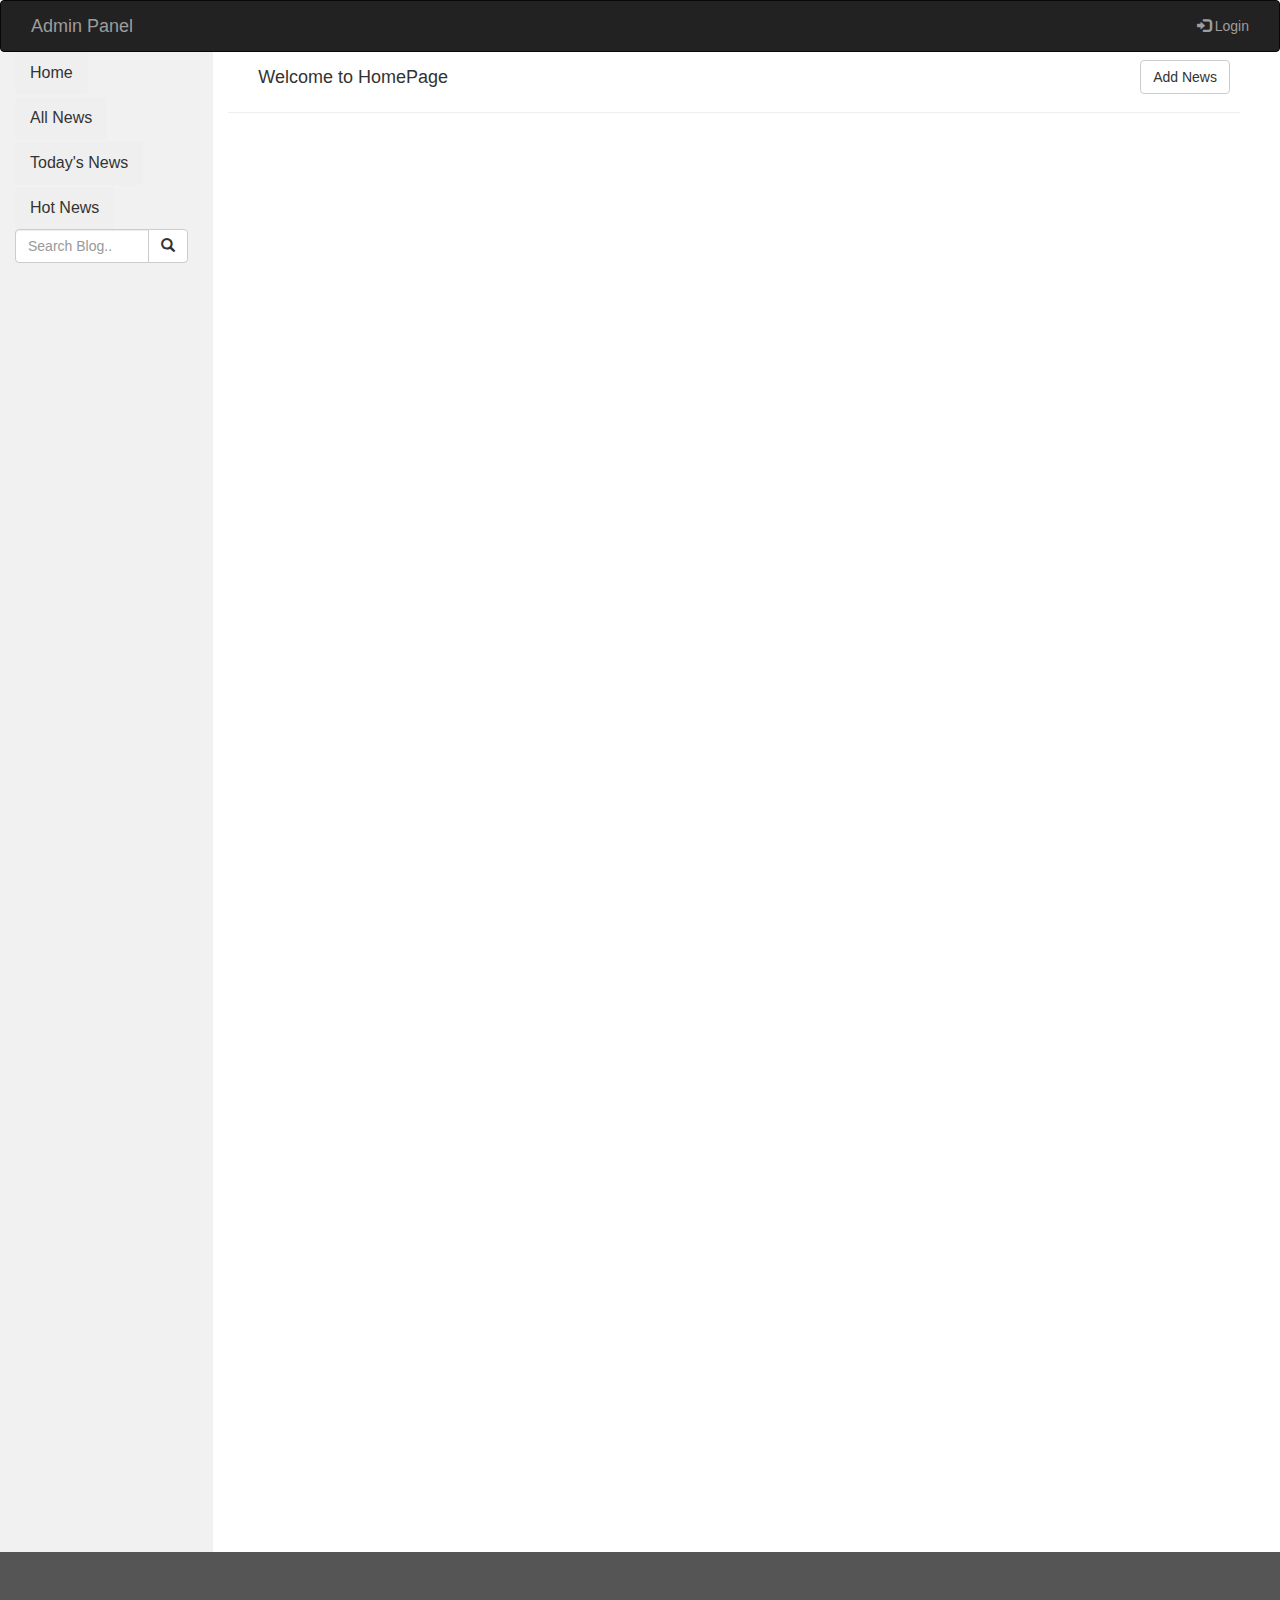
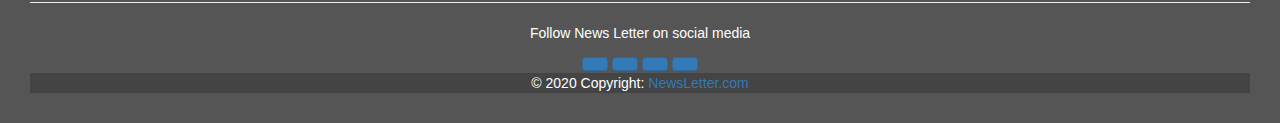
<file: admin.html>
<!DOCTYPE html>
<html lang="en">
  <head>
    <title>Bootstrap Example</title>
    <meta charset="utf-8" />
    <meta name="viewport" content="width=device-width, initial-scale=1" />
    <link rel="stylesheet" href="https://maxcdn.bootstrapcdn.com/bootstrap/3.4.1/css/bootstrap.min.css" />
    <script src="https://ajax.googleapis.com/ajax/libs/jquery/3.7.1/jquery.min.js"></script>
    <script src="https://maxcdn.bootstrapcdn.com/bootstrap/3.4.1/js/bootstrap.min.js"></script>
    <link href="css/admin.css" rel="stylesheet" />
  </head>
  <body>
    <div id="popup" class="popup"></div>
    <nav style="margin: 0;" class="navbar navbar-inverse col-sm-12">
      <div class="container-fluid">
        <div class="navbar-header">
          <a class="navbar-brand" href="admin.html">Admin Panel</a>
        </div>
        <!-- <ul class="nav navbar-nav">
          <li class="active"><a href="#">Home</a></li>
          <li><a href="#">Page 1</a></li>
          <li><a href="#">Page 2</a></li>
        </ul> -->
        <ul class="nav navbar-nav navbar-right">
          <!-- <li>
            <a href="#"><span class="glyphicon glyphicon-user"></span> Sign Up</a>
          </li> -->
          <li>
            <a href="#"><span class="glyphicon glyphicon-log-in"></span> Login</a>
          </li>
        </ul>
      </div>
    </nav>

    <div class="container-fixed">
      <div id="admin-main-section">
        <div class="container-fluid">
          <div class="row content">
            <div class="col-sm-2 sidenav">
              <ul class="nav nav-pills nav-stacked">
                <li class="active"><button id="home" name="home">Home</button></li>
                <!-- <li><button id="addNewsButton" name="addNews">Add News</button></li> -->
                <li><button id="allNewsButton" name="allNews">All News</button></li>
                <li><button id="todaysNewsButton" name="todaysNews">Today's News</button></li>
                <li><button id="hotNewsButton" name="hotNews">Hot News</button></li>
              </ul>
              <div class="input-group">
                <input id="searchNews" type="text" class="form-control" placeholder="Search Blog.." />
                <span class="input-group-btn">
                  <button id="searchNewsButton" class="btn btn-default" type="button">
                    <span class="glyphicon glyphicon-search"></span>
                  </button>
                </span>
              </div>
            </div>
              <div class="container-fluid">
                <div class="col-sm-10">
                  <div class="container-fluid">
                    <div id="admin-section-Header">
                      <div class="navbar-header">
                        <p  id="selectedOptionName" class="navbar-brand">Welcome to HomePage</p>
                      </div>
                      <ul class="nav navbar-nav navbar-right">
                        <li>
                          <button  id="addNewsButton" name="addNewsButton" style="margin-top: 8px;" type="button" class="btn btn-default" >Add News</button>
                        </li>
                      </ul>
                </div>
              </div>
              <hr style="margin-top: 0;"> <!-- Apply style directly within the tag -->
                <div id="render-all-news">
                  <div class="container-fluid">
                    <div class="panel-group" id="newsList">
                    </div>
                  </div>
                </div>
              </div>
            </div>
          </div>
        </div>
      </div>
    </div>

    <footer id="footer"></footer>

    <!-- The Modal -->
    <div id="myModal" class="modal">
      <div id="newsId"></div>
      <div class="modal-content">
        <div class="modal-header">
          <h2 id="modalHeading">Modal Heading</h2>
          <button class="close-button" id="closeModalCrossButton">✖</button>
        </div>
        <form id="newsForm">

          <input type="hidden" id="_id" value="" readonly>

          <label for="heading">Heading:</label>
          <input type="text" id="heading" name="heading" required>
  
          <label for="subHeading">Sub Heading:</label>
          <input type="text" id="subHeading" name="subHeading" required>
  
          <label for="detailNews">Detail News:</label>
          <textarea id="detailNews" name="detailNews" required></textarea>
  
          <label for="author">Author:</label>
          <input type="text" id="author" name="author" required>
  
          <label for="publishedDate">Publication Date:</label>
          <input type="date" id="publishedDate" name="publishedDate" required>
  
          <label for="imageUpload">Upload Image:</label>
          <input type="file" id="imageUrl" name="imageUrl" accept="image/*" required>

          <img style="max-height: 100px;" id="previewImage" alt="Uploaded News"/>
  
  
          <label for="videoUrl">Video URL:</label>
          <input type="text" id="videoUrl" name="videoUrl" required>
  
          <label for="isHot">Hot News:</label>
          <input type="checkbox" id="isHot" name="isHot">
  
          <label for="isPublished">Publish This News.:</label>
          <input type="checkbox" id="isPublished" name="isPublished">
  
          <!-- Submit and Cancel Buttons -->
          <button id="submitNewsDetail" name="submitNews" class="submit-btn" type="button" >Submit</button>
          <button id="cancelModal" class="cancel-btn" type="button" >Cancel</button>
        </form>
      </div>
    </div>


    <script type="module" src="./admin.js"></script>

  </body>
</html>
</file>
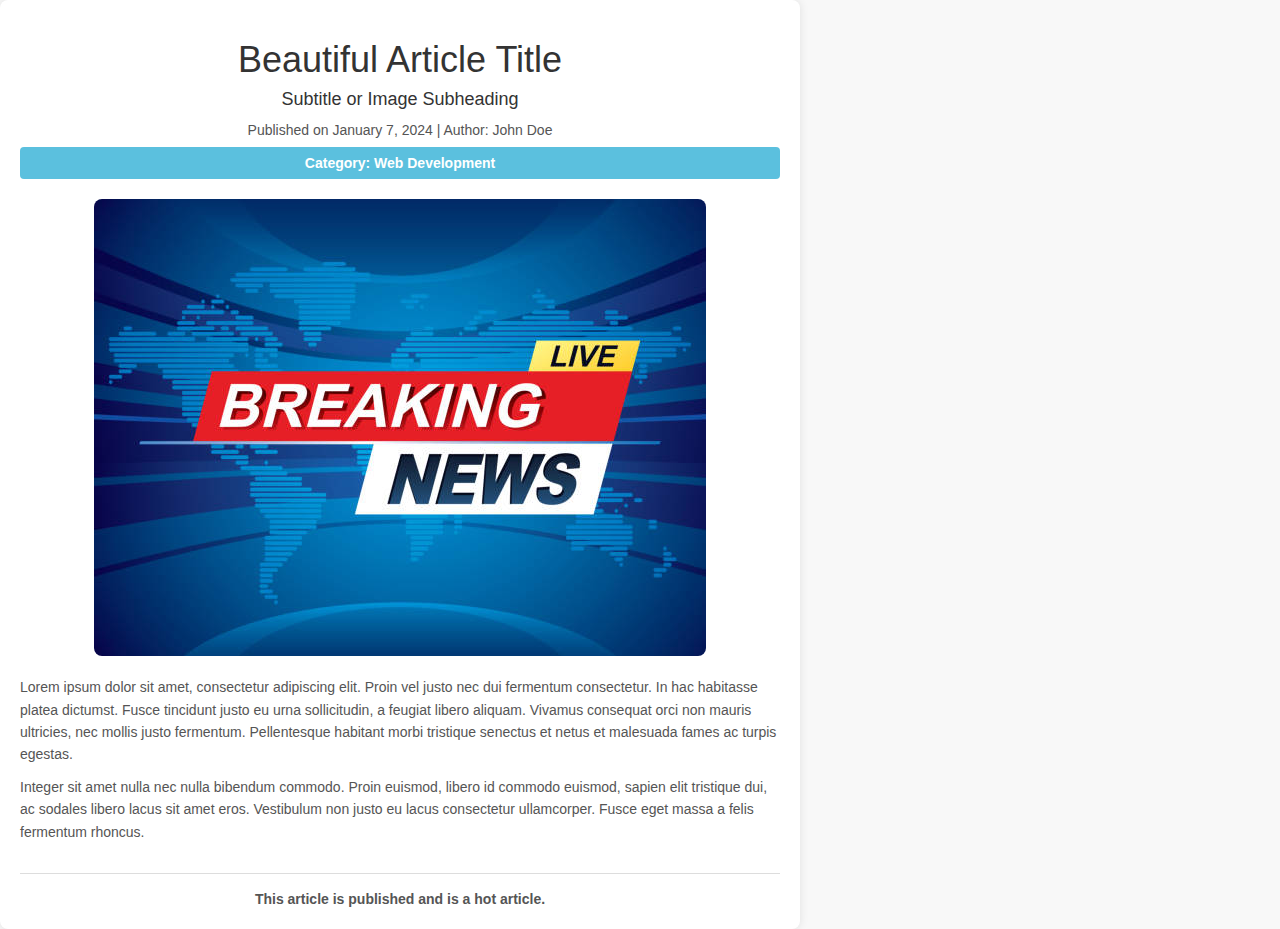
<file: test.html>
<!DOCTYPE html>
<html lang="en">
<head>
    <meta charset="UTF-8">
    <meta name="viewport" content="width=device-width, initial-scale=1.0">
    <title>Beautiful Article</title>
    <link href="https://maxcdn.bootstrapcdn.com/bootstrap/3.3.7/css/bootstrap.min.css" rel="stylesheet">
    <style>
        body {
            background-color: #f8f8f8;
            font-family: 'Helvetica Neue', sans-serif;
            color: #555;
            margin: 0;
            padding: 0;
        }

        .article-container {
            background-color: #fff;
            box-shadow: 0 0 10px rgba(0, 0, 0, 0.1);
            padding: 20px;
            margin: 0 auto;
            border-radius: 8px;
            max-width: 800px;
        }

        h1, h4 {
            color: #333;
        }

        img.medium-img {
            max-width: 100%;
            height: auto;
            border-radius: 8px;
            margin: 0 auto 20px;
            display: block;
        }

        p {
            line-height: 1.6;
        }

        .article-details {
            margin-bottom: 20px;
        }

        .article-details p {
            margin-bottom: 5px;
        }

        .category-label {
            background-color: #5bc0de;
            color: #fff;
            padding: 5px 10px;
            border-radius: 4px;
            font-weight: bold;
        }

        .article-footer {
            margin-top: 30px;
            border-top: 1px solid #ddd;
            padding-top: 15px;
            text-align: center;
        }

        .article-status {
            font-weight: bold;
        }
    </style>
</head>
<body>

<div class="container-fluid">
    <div class="row">
        <div class="col-xs-12 article-container">
            <h1 class="text-center">Beautiful Article Title</h1>
            <h4 class="text-center">Subtitle or Image Subheading</h4>
            <div class="article-details text-center">
                <p>Published on January 7, 2024 | Author: John Doe</p>
                <p class="category-label">Category: Web Development</p>
            </div>
            <img src="./Images/news1.jpg" class="img-responsive medium-img" alt="Article Image">
            <p>
                Lorem ipsum dolor sit amet, consectetur adipiscing elit. Proin vel justo nec dui fermentum consectetur.
                In hac habitasse platea dictumst. Fusce tincidunt justo eu urna sollicitudin, a feugiat libero aliquam.
                Vivamus consequat orci non mauris ultricies, nec mollis justo fermentum. Pellentesque habitant morbi
                tristique senectus et netus et malesuada fames ac turpis egestas.
            </p>
            <p>
                Integer sit amet nulla nec nulla bibendum commodo. Proin euismod, libero id commodo euismod, sapien
                elit tristique dui, ac sodales libero lacus sit amet eros. Vestibulum non justo eu lacus consectetur
                ullamcorper. Fusce eget massa a felis fermentum rhoncus.
            </p>
            <!-- Continue with your article content -->

            <!-- Article Footer with Status Information -->
            <div class="article-footer">
                <div class="article-status">
                    This article is published and is a hot article.
                </div>
            </div>
        </div>
    </div>
</div>

<script src="https://code.jquery.com/jquery-3.3.1.min.js"></script>
<script src="https://maxcdn.bootstrapcdn.com/bootstrap/3.3.7/js/bootstrap.min.js"></script>

</body>
</html>
</file>
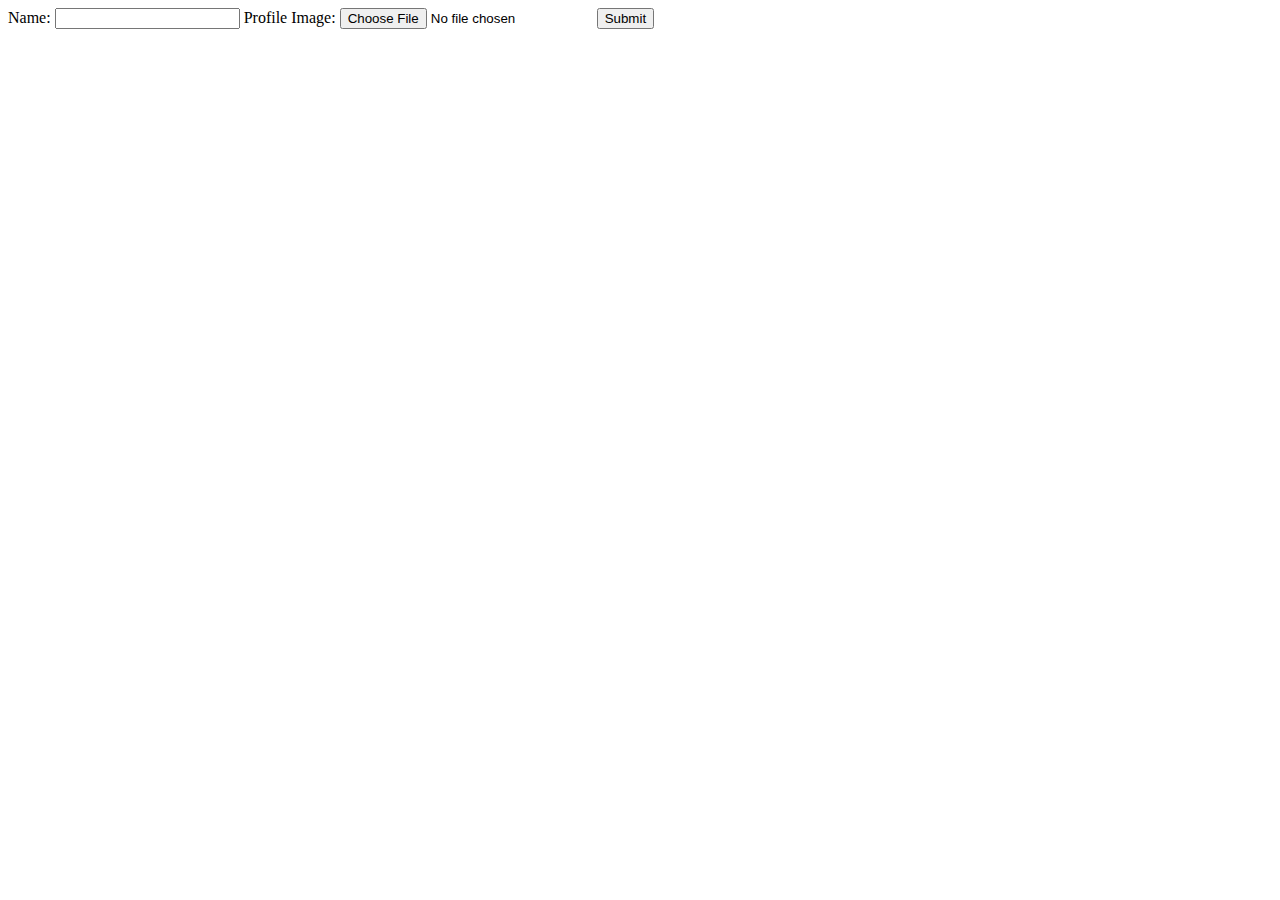
<file: testImageUpload.html>
<!DOCTYPE html>
<html lang="en">
<head>
    <meta charset="UTF-8">
    <meta name="viewport" content="width=device-width, initial-scale=1.0">
    <title>Simple Form</title>
</head>
<body>
    <form id="myForm">
        <label for="name">Name:</label>
        <input type="text" id="name" name="name" required>

        <label for="profileImage">Profile Image:</label>
        <input type="file" id="profileImage" name="profileImage" accept="image/*" required>

        <button type="button" onclick="submitForm()">Submit</button>
    </form>

    <script src="app.js"></script>
</body>
</html>
</file>
<file: css/admin.css>
/* Set height of the grid so .sidenav can be 100% (adjust if needed) */
    .row.content {height: 1500px}
    
    /* Set gray background color and 100% height */
    .sidenav {
      background-color: #f1f1f1;
      height: 100%;
    }
    
    /* Set black background color, white text and some padding */
    footer {
      background-color: #555;
      color: white;
      padding: 15px;
    }
    
    /* On small screens, set height to 'auto' for sidenav and grid */
    @media screen and (max-width: 767px) {
      .sidenav {
        height: auto;
        padding: 15px;
      }
      .row.content {height: auto;} 
    }

            /* Container styling */
        /* Container styling */
        .media-container {
            display: flex;
            justify-content: space-between;
            width: 600px; /* Total width of the container */
            overflow: hidden;
            margin-bottom: 20px;
        }

        /* Image and video styling */
        .media-container img,
        .media-container video {
            width: 48%; /* Adjust as needed */
            height: 1%;
        }


      .modal {
        position: fixed;
        top: 40%; /* Adjust this value to move the modal higher */
        left: 50%;
        transform: translate(-50%, -50%);
        display: none;
        /* position: fixed; */
        z-index: 1;
        /* left: 0;
        top: 0; */
        width: 100%;
        height: 130%;
        overflow: auto;
        background-color: rgba(0,0,0,0.4);
      }
  
      .modal-content {
        background-color: #fff;
        padding: 20px;
        border-radius: 8px;
        box-shadow: 0 0 10px rgba(0, 0, 0, 0.1);
        width: 500px; /* Adjust the width as needed */
        margin: 15% auto;
        max-width: 90%;
        text-align: left;
      }
  
      label {
        display: block;
        margin-bottom: 8px;
      }
  
      input,
      textarea {
        width: 100%;
        padding: 8px;
        margin-bottom: 16px;
        box-sizing: border-box;
      }
  
      button {
        margin-right: 10px;
        padding: 10px 15px;
        border: none;
        border-radius: 4px;
        cursor: pointer;
        font-size: 16px;
      }
  
      .submit-btn {
        background-color: #4caf50;
        color: #fff;
      }
  
      .cancel-btn {
        background-color: #ccc;
        color: #000;
      }
  
      button:hover {
        opacity: 0.8;
      }

      .modal-header {
        display: flex;
        justify-content: space-between;
        align-items: center;
        margin-bottom: 20px;
      }

      .modal-header h2 {
        margin: 0;
      }

      .popup {
        display: none;
        position: fixed;
        top: 20px;
        left: 50%;
        transform: translateX(-50%);
        background-color: #333;
        color: #fff;
        padding: 15px;
        border-radius: 8px;
        box-shadow: 0 0 10px rgba(0, 0, 0, 0.5);
        z-index: 1;
      }
</file>
